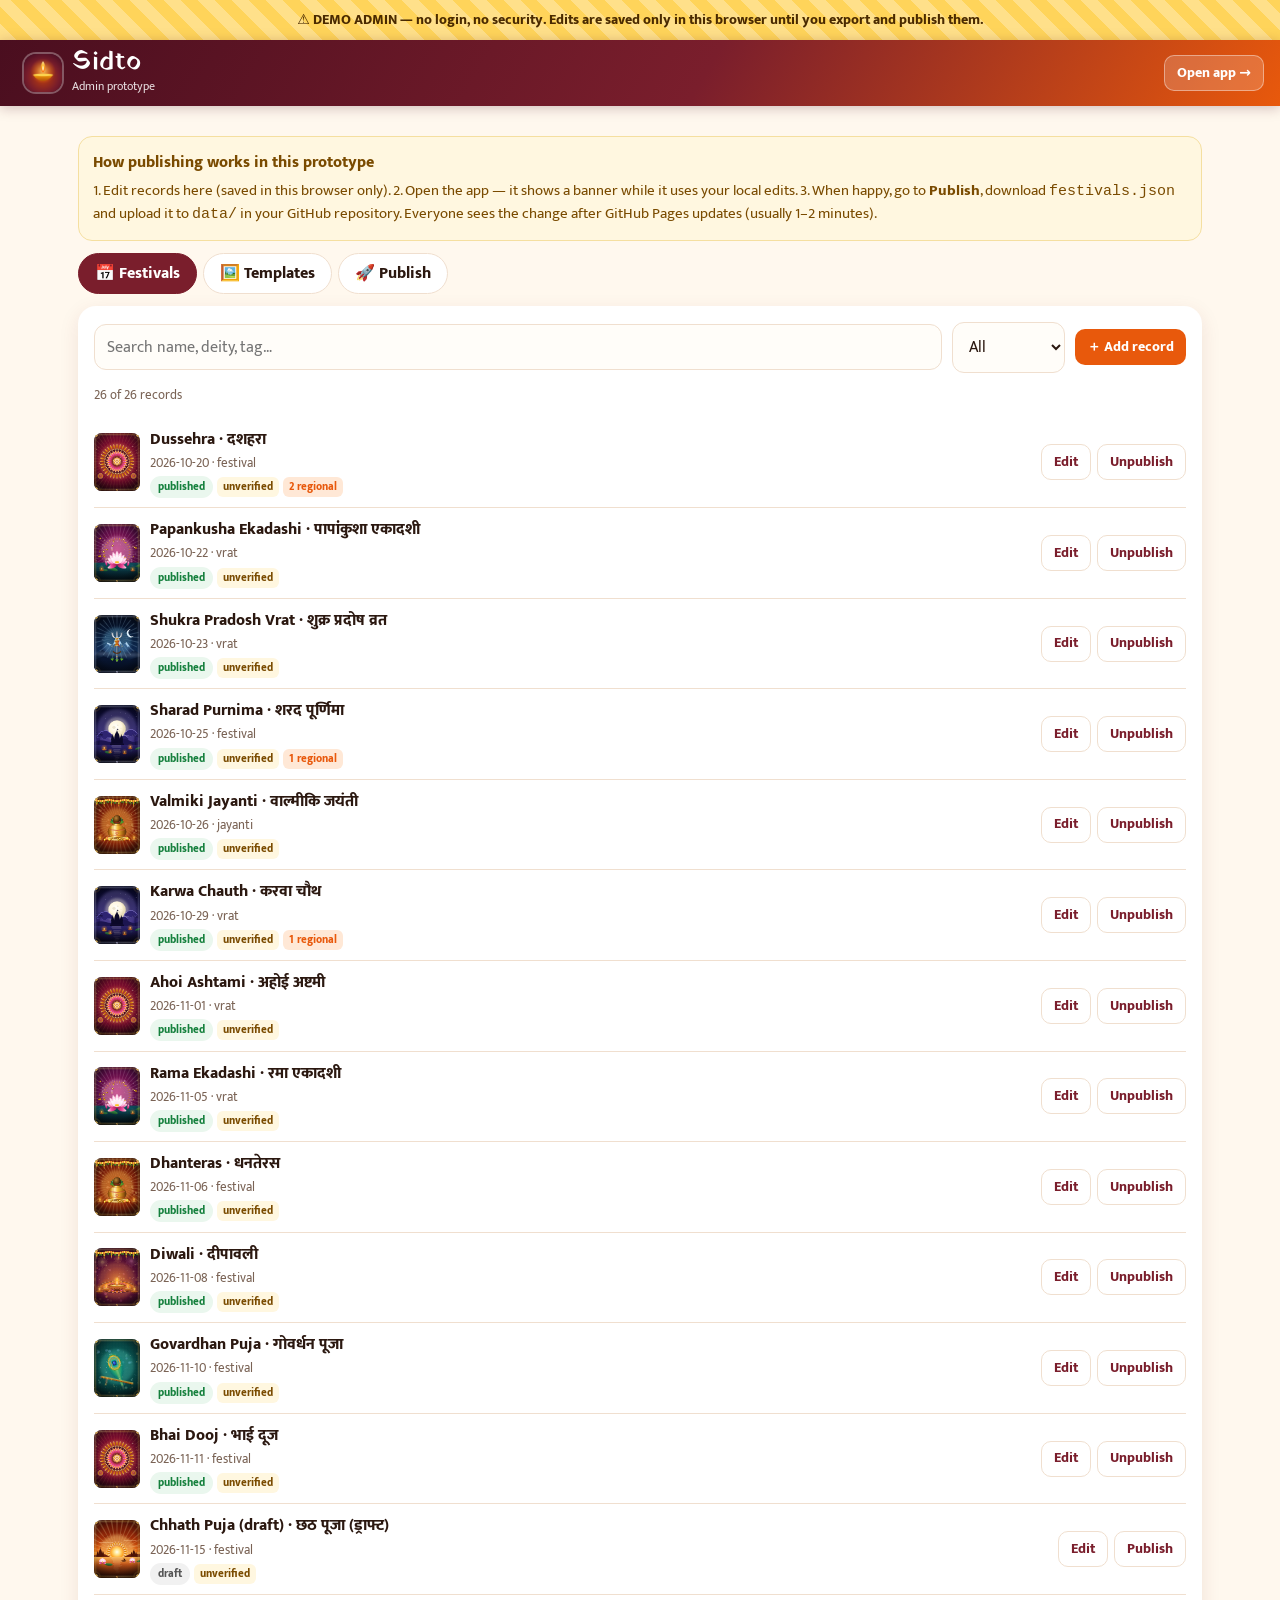
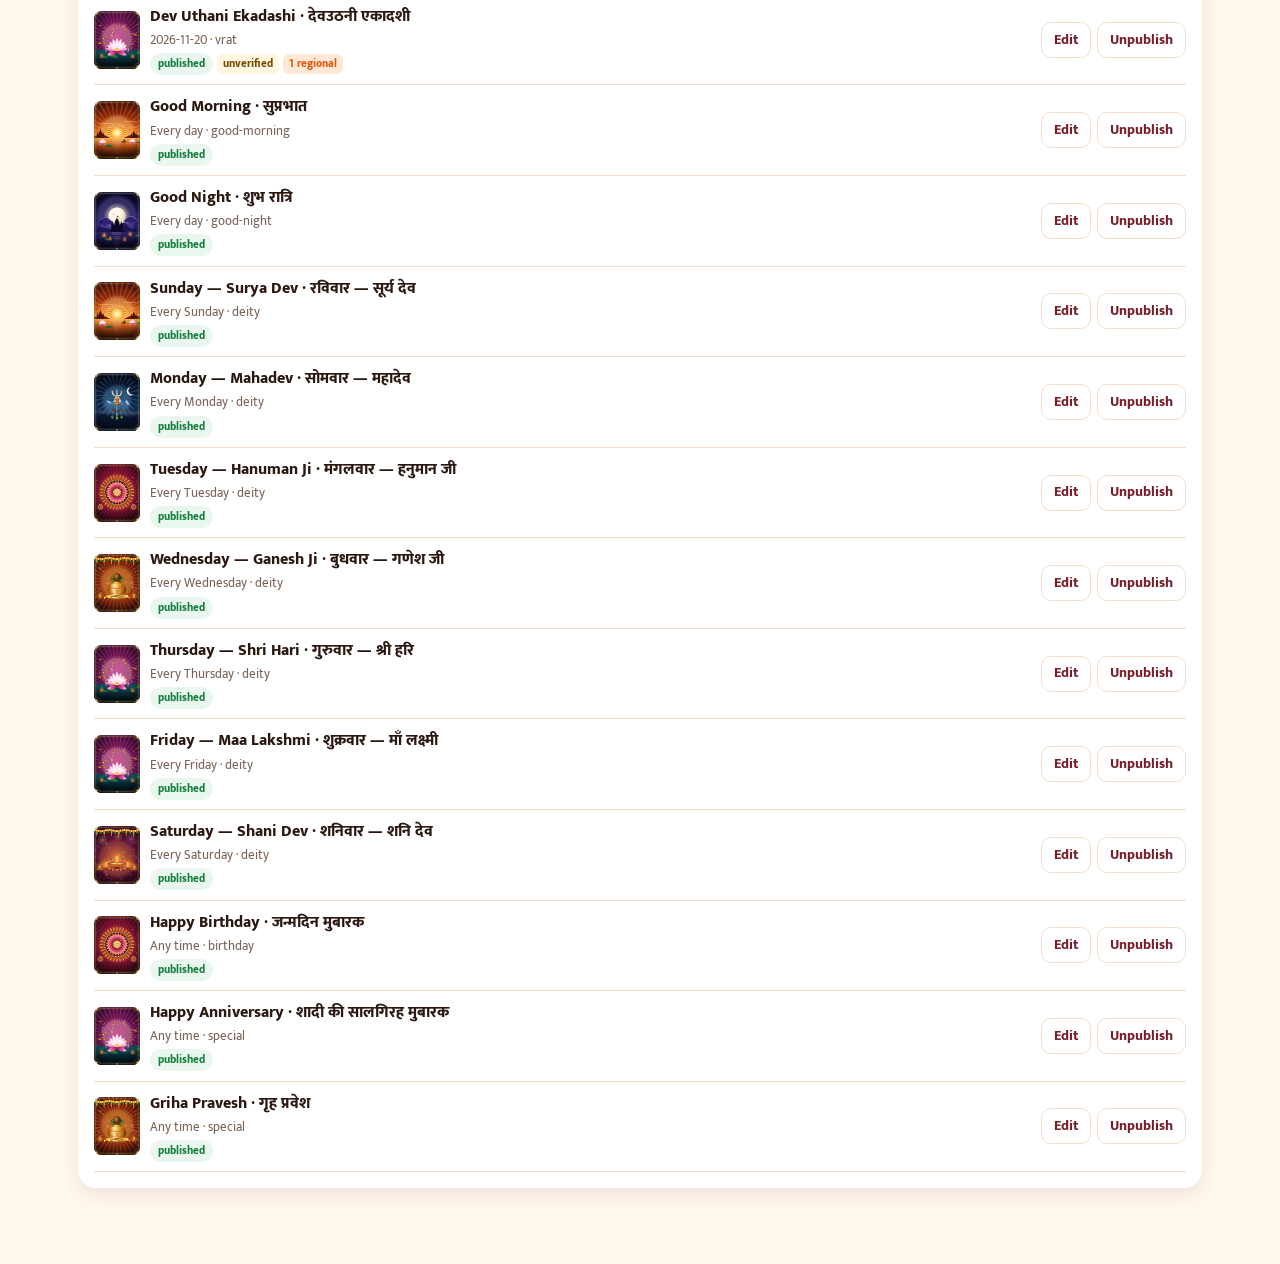
<file: admin.html>
<!doctype html>
<html lang="en">
<head>
  <meta charset="utf-8">
  <meta name="viewport" content="width=device-width, initial-scale=1, viewport-fit=cover">
  <title>Sidto Admin (demo)</title>
  <meta name="robots" content="noindex">
  <meta name="theme-color" content="#4A0E1F">
  <link rel="icon" href="assets/icons/icon.svg" type="image/svg+xml">
  <link rel="stylesheet" href="css/fonts.css">
  <link rel="stylesheet" href="css/style.css">
  <style>
    body { padding-bottom: 24px; padding-left: 0 !important; }
    .app-header { position: relative; }
    .demo-strip { background: repeating-linear-gradient(45deg, #FFE08A, #FFE08A 12px, #FFD45A 12px, #FFD45A 24px); color: #4A2A00; font-weight: 800; padding: 10px 16px; text-align: center; font-size: 14px; }
    .tabs { display: flex; gap: 6px; margin: 12px 0; overflow-x: auto; }
    .tabs button { border: 1.5px solid var(--line); background: #fff; border-radius: 999px; padding: 8px 16px; font-weight: 700; cursor: pointer; white-space: nowrap; }
    .tabs button[aria-selected="true"] { background: var(--maroon); color: #fff; border-color: var(--maroon); }
    .rec { display: flex; gap: 10px; align-items: center; padding: 10px 0; border-bottom: 1px solid var(--line); }
    .rec img { width: 46px; height: 58px; object-fit: cover; border-radius: 8px; flex: 0 0 auto; background: #eee; }
    .rec .info { flex: 1; min-width: 0; }
    .rec .info strong { display: block; overflow: hidden; text-overflow: ellipsis; white-space: nowrap; }
    .rec .acts { display: flex; gap: 6px; flex-wrap: wrap; justify-content: flex-end; }
    .st { font-size: 11px; font-weight: 800; padding: 2px 8px; border-radius: 999px; }
    .st.published { background: #EAF7EE; color: #15803D; } .st.draft { background: #F1F1F1; color: #555; }
    .two { display: grid; gap: 0 12px; grid-template-columns: 1fr 1fr; }
    .three { display: grid; gap: 0 12px; grid-template-columns: 1fr 1fr 1fr; }
    .issues li { margin-bottom: 4px; }
    #pvCanvas { width: 100%; max-width: 260px; border-radius: 12px; display: block; margin: 0 auto; }
    .admin-editor { display: grid; gap: 14px; }
    @media (min-width: 900px) { .admin-editor { grid-template-columns: 1fr 300px; align-items: start; } .admin-editor .pv { position: sticky; top: 12px; } }
  </style>
</head>
<body>
  <div class="demo-strip">⚠️ DEMO ADMIN — no login, no security. Edits are saved only in this browser until you export and publish them.</div>
  <header class="app-header">
    <a class="brand" href="index.html#/home"><img src="assets/icons/icon-192.png" alt="" width="38" height="38"><span><span class="brand-name">Sidto</span><span class="brand-tag">Admin prototype</span></span></a>
    <span class="header-spacer"></span>
    <a class="btn small ghost" href="index.html#/home">Open app →</a>
  </header>
  <main id="admin" class="shell">
    <p class="muted">Loading…</p>
  </main>
  <div class="toast" id="toast" role="status" aria-live="polite"></div>

  <script src="js/config.js"></script>
  <script src="js/i18n.js"></script>
  <script src="js/dates.js"></script>
  <script src="js/store.js"></script>
  <script src="js/data.js"></script>
  <script src="js/poster.js"></script>
  <script src="js/admin.js"></script>
</body>
</html>
</file>
<file: css/fonts.css>
/* Self-hosted fonts (SIL Open Font License — see assets/fonts/OFL-*.txt).
   Bundled so posters look the same offline and inside the APK. */
@font-face { font-family: "Mukta"; font-style: normal; font-weight: 400; font-display: swap; src: url("../assets/fonts/Mukta-Regular.woff") format("woff"); }
@font-face { font-family: "Mukta"; font-style: normal; font-weight: 600; font-display: swap; src: url("../assets/fonts/Mukta-SemiBold.woff") format("woff"); }
@font-face { font-family: "Mukta"; font-style: normal; font-weight: 800; font-display: swap; src: url("../assets/fonts/Mukta-ExtraBold.woff") format("woff"); }
@font-face { font-family: "Yatra One"; font-style: normal; font-weight: 400; font-display: swap; src: url("../assets/fonts/YatraOne-Regular.woff") format("woff"); }
</file>
<file: css/style.css>
/* Sidto — styles. Mobile first; wider screens get a side rail. */
:root {
  --maroon: #7A1E2C;
  --maroon-deep: #4A0E1F;
  --saffron: #E8590C;
  --saffron-soft: #FFE8D6;
  --gold: #F2B544;
  --gold-soft: #FFF4D6;
  --cream: #FFF8EE;
  --card: #FFFFFF;
  --ink: #2B1810;
  --muted: #7A6355;
  --line: #F0DFCF;
  --ok: #15803D;
  --warn-bg: #FFF7E0;
  --warn-ink: #7A4B00;
  --err-bg: #FDECEC;
  --err-ink: #8A1C1C;
  --radius: 18px;
  --shadow: 0 6px 20px rgba(122, 30, 44, .10);
  --nav-h: 64px;
  --font-display: "Yatra One", "Tiro Devanagari Hindi", Georgia, serif;
  --font-body: "Mukta", "Noto Sans Devanagari", system-ui, -apple-system, "Segoe UI", Roboto, sans-serif;
}

* { box-sizing: border-box; }
html, body { margin: 0; padding: 0; }
body {
  font-family: var(--font-body);
  font-size: 16px;
  line-height: 1.45;
  color: var(--ink);
  background: var(--cream);
  -webkit-tap-highlight-color: transparent;
  padding-bottom: calc(var(--nav-h) + env(safe-area-inset-bottom));
}
img { max-width: 100%; display: block; }
button, input, select, textarea { font: inherit; color: inherit; }
a { color: var(--maroon); }
.sr-only { position: absolute; width: 1px; height: 1px; overflow: hidden; clip: rect(0 0 0 0); }

/* ---------- Header ---------- */
.app-header {
  position: sticky; top: 0; z-index: 20;
  display: flex; align-items: center; gap: 12px;
  padding: 10px 16px;
  padding-top: calc(10px + env(safe-area-inset-top));
  background: linear-gradient(120deg, var(--maroon-deep), var(--maroon) 55%, var(--saffron));
  color: #fff;
  box-shadow: 0 2px 12px rgba(74, 14, 31, .25);
}
.brand { display: flex; align-items: center; gap: 10px; text-decoration: none; color: inherit; }
.brand img { width: 38px; height: 38px; border-radius: 12px; box-shadow: 0 0 0 2px rgba(255,255,255,.3); }
.brand-name { font-family: var(--font-display); font-size: 26px; line-height: 1; letter-spacing: .5px; }
.brand-tag { font-size: 12px; opacity: .85; display: block; margin-top: 2px; }
.header-spacer { flex: 1; }
.lang-toggle { display: flex; background: rgba(255,255,255,.15); border-radius: 999px; padding: 3px; }
.lang-toggle button {
  border: 0; background: transparent; color: #fff; padding: 6px 12px; border-radius: 999px;
  font-weight: 700; font-size: 14px; cursor: pointer; min-height: 34px;
}
.lang-toggle button[aria-pressed="true"] { background: #fff; color: var(--maroon); }

/* ---------- Layout ---------- */
.shell { max-width: 1180px; margin: 0 auto; }
main { padding: 12px 16px 24px; min-height: 60vh; }
.section { margin: 22px 0 8px; }
.section-head { display: flex; align-items: baseline; justify-content: space-between; gap: 8px; margin-bottom: 10px; }
.section-title { font-family: var(--font-display); font-weight: 400; font-size: 22px; margin: 0; color: var(--maroon); }
.section-sub { color: var(--muted); font-size: 14px; }
.page-title { font-family: var(--font-display); font-weight: 400; font-size: 28px; color: var(--maroon); margin: 8px 0 4px; }
.page-intro { color: var(--muted); margin: 0 0 14px; }

/* ---------- Banners & notices ---------- */
.banners { display: grid; gap: 6px; padding: 8px 16px 0; max-width: 1180px; margin: 0 auto; }
.banner {
  display: flex; gap: 8px; align-items: center; justify-content: space-between;
  font-size: 13px; padding: 8px 12px; border-radius: 12px;
  background: var(--warn-bg); color: var(--warn-ink); border: 1px solid #F5DFA0;
}
.banner button { border: 0; background: var(--warn-ink); color: #fff; border-radius: 8px; padding: 4px 10px; font-size: 12px; cursor: pointer; }
.notice { border-radius: 14px; padding: 14px; margin: 12px 0; font-size: 15px; }
.notice h3 { margin: 0 0 6px; font-size: 16px; }
.notice p { margin: 0 0 8px; }
.notice p:last-child { margin-bottom: 0; }
.notice.warn { background: var(--warn-bg); color: var(--warn-ink); border: 1px solid #F5DFA0; }
.notice.err { background: var(--err-bg); color: var(--err-ink); border: 1px solid #F6C4C4; }
.notice.ok { background: #EAF7EE; color: #14532D; border: 1px solid #BBE5C8; }
.notice.info { background: #FFF; border: 1px solid var(--line); color: var(--ink); }

/* ---------- Hero ---------- */
.hero {
  position: relative; overflow: hidden; border-radius: 24px; color: #fff;
  min-height: 210px; display: flex; align-items: flex-end;
  background: var(--maroon) center/cover no-repeat; box-shadow: var(--shadow);
}
.hero::after { content: ""; position: absolute; inset: 0; background: linear-gradient(180deg, rgba(0,0,0,0) 20%, rgba(30,5,10,.78)); }
.hero-body { position: relative; z-index: 1; padding: 18px; width: 100%; }
.hero-date { font-size: 13px; opacity: .9; text-transform: uppercase; letter-spacing: .08em; }
.hero-title { font-family: var(--font-display); font-size: 34px; line-height: 1.1; margin: 4px 0; }
.hero-wish { margin: 0 0 12px; opacity: .95; }
.hero-actions { display: flex; gap: 8px; flex-wrap: wrap; }

/* ---------- Buttons ---------- */
.btn {
  display: inline-flex; align-items: center; justify-content: center; gap: 6px;
  min-height: 44px; padding: 10px 16px; border-radius: 12px; border: 0;
  background: var(--saffron); color: #fff; font-weight: 700; font-size: 15px;
  text-decoration: none; cursor: pointer; transition: transform .1s, filter .2s;
}
.btn:active { transform: scale(.97); }
.btn:disabled { opacity: .55; cursor: not-allowed; }
.btn.secondary { background: #fff; color: var(--maroon); border: 1.5px solid var(--line); }
.btn.ghost { background: rgba(255,255,255,.18); color: #fff; border: 1px solid rgba(255,255,255,.4); }
.btn.maroon { background: var(--maroon); }
.btn.danger { background: #fff; color: var(--err-ink); border: 1.5px solid #F2C2C2; }
.btn.small { min-height: 36px; padding: 6px 12px; font-size: 14px; border-radius: 10px; }
.btn.block { width: 100%; }
.btn-row { display: flex; gap: 10px; flex-wrap: wrap; }
.btn-row .btn { flex: 1 1 140px; }

/* ---------- Day chips (5-day gallery) ---------- */
.chips { display: flex; gap: 8px; overflow-x: auto; padding: 2px 2px 8px; scrollbar-width: none; scroll-snap-type: x proximity; }
.chips::-webkit-scrollbar { display: none; }
.day-chip {
  flex: 0 0 auto; scroll-snap-align: start;
  display: grid; justify-items: center; gap: 0; min-width: 62px; padding: 8px 10px;
  border-radius: 14px; border: 1.5px solid var(--line); background: #fff; cursor: pointer;
}
.day-chip .wd { font-size: 12px; color: var(--muted); }
.day-chip .dn { font-size: 20px; font-weight: 800; line-height: 1.1; }
.day-chip .mo { font-size: 11px; color: var(--muted); }
.day-chip[aria-pressed="true"] { background: var(--maroon); border-color: var(--maroon); color: #fff; }
.day-chip[aria-pressed="true"] .wd, .day-chip[aria-pressed="true"] .mo { color: #FFE3C4; }
.pill {
  flex: 0 0 auto; border: 1.5px solid var(--line); background: #fff; color: var(--maroon);
  border-radius: 999px; padding: 7px 14px; font-weight: 700; font-size: 14px; text-decoration: none; white-space: nowrap;
}

/* ---------- Cards ---------- */
.grid { display: grid; gap: 12px; grid-template-columns: repeat(2, minmax(0, 1fr)); }
.card { background: var(--card); border-radius: var(--radius); overflow: hidden; box-shadow: var(--shadow); display: flex; flex-direction: column; }
.card-media { position: relative; aspect-ratio: 4 / 5; background: var(--maroon) center/cover; overflow: hidden; cursor: pointer; border: 0; padding: 0; width: 100%; text-align: left; color: #fff; }
.card-media img.bg { position: absolute; inset: 0; width: 100%; height: 100%; object-fit: cover; }
.card-media::after { content: ""; position: absolute; inset: 0; background: linear-gradient(180deg, rgba(0,0,0,.45), rgba(0,0,0,0) 32%, rgba(0,0,0,0) 62%, rgba(0,0,0,.6)); }
.card-title { position: absolute; z-index: 1; top: 10px; left: 10px; right: 10px; font-family: var(--font-display); font-size: 19px; line-height: 1.15; text-align: center; text-shadow: 0 2px 8px rgba(0,0,0,.6); }
.card-user { position: absolute; z-index: 1; left: 10px; right: 10px; bottom: 10px; display: flex; align-items: center; gap: 8px; }
.card-user img, .card-user .ph { width: 34px; height: 34px; border-radius: 50%; object-fit: cover; border: 2px solid var(--gold); flex: 0 0 auto; }
.card-user .ph { background: rgba(255,255,255,.25); display: grid; place-items: center; font-size: 16px; }
.card-user span { font-weight: 800; font-size: 14px; text-shadow: 0 1px 6px rgba(0,0,0,.7); overflow: hidden; text-overflow: ellipsis; white-space: nowrap; }
.badge { position: absolute; z-index: 2; top: 8px; right: 8px; background: rgba(0,0,0,.5); color: #fff; font-size: 11px; padding: 2px 8px; border-radius: 999px; }
.card-meta { padding: 8px 10px 0; font-size: 12px; color: var(--muted); display: flex; gap: 6px; flex-wrap: wrap; align-items: center; }
.tag { background: var(--saffron-soft); color: var(--saffron); border-radius: 6px; padding: 1px 6px; font-weight: 700; font-size: 11px; }
.tag.warn { background: var(--warn-bg); color: var(--warn-ink); }
.card-actions { display: flex; gap: 6px; padding: 8px 10px 10px; }
.card-actions button { flex: 1; min-width: 0; min-height: 38px; border: 0; border-radius: 10px; font-weight: 700; font-size: 13px; cursor: pointer; white-space: nowrap; overflow: hidden; text-overflow: ellipsis; padding: 0 6px; }
.card-actions .a-video { flex: 0 0 46px; }
.card-actions .a-poster { background: var(--saffron); color: #fff; }
.card-actions .a-video { background: var(--gold-soft); color: var(--maroon); }

/* Horizontal scrolling list (upcoming) */
.hscroll { display: grid; grid-auto-flow: column; grid-auto-columns: 46%; gap: 12px; overflow-x: auto; padding-bottom: 8px; scroll-snap-type: x mandatory; scrollbar-width: none; }
.hscroll::-webkit-scrollbar { display: none; }
.hscroll > * { scroll-snap-align: start; }

/* Category tiles */
.cat-grid { display: grid; grid-template-columns: repeat(4, minmax(0, 1fr)); gap: 10px; }
.cat-tile {
  display: grid; justify-items: center; gap: 4px; padding: 12px 4px; border-radius: 16px;
  background: #fff; border: 1.5px solid var(--line); text-decoration: none; color: var(--ink);
  font-size: 12.5px; font-weight: 700; text-align: center; line-height: 1.2;
}
.cat-tile .ic { font-size: 26px; width: 48px; height: 48px; display: grid; place-items: center; border-radius: 50%; background: var(--gold-soft); }

/* ---------- Skeleton / empty ---------- */
.skeleton { border-radius: var(--radius); background: linear-gradient(90deg, #F3E6D8 25%, #FBF1E6 50%, #F3E6D8 75%); background-size: 200% 100%; animation: sh 1.2s infinite; }
@keyframes sh { to { background-position: -200% 0; } }
.sk-card { aspect-ratio: 4 / 5.6; }
.empty { text-align: center; padding: 28px 16px; color: var(--muted); background: #fff; border-radius: var(--radius); border: 1.5px dashed var(--line); }
.empty .ic { font-size: 34px; }

/* ---------- Forms ---------- */
.panel { background: #fff; border-radius: var(--radius); box-shadow: var(--shadow); padding: 16px; margin-bottom: 14px; }
.field { display: grid; gap: 6px; margin-bottom: 14px; }
.field > label, .field > .label { font-weight: 700; font-size: 14px; }
.field small { color: var(--muted); }
input[type=text], input[type=date], input[type=url], input[type=number], select, textarea {
  width: 100%; min-height: 46px; padding: 10px 12px; border-radius: 12px; border: 1.5px solid var(--line); background: #FFFDF9;
}
textarea { min-height: 90px; resize: vertical; }
input:focus, select:focus, textarea:focus, button:focus-visible, a:focus-visible { outline: 3px solid rgba(232, 89, 12, .35); outline-offset: 1px; }
input[type=range] { width: 100%; accent-color: var(--saffron); min-height: 32px; }
.check { display: flex; align-items: center; gap: 8px; font-weight: 600; min-height: 36px; }
.check input { width: 20px; height: 20px; accent-color: var(--saffron); }
.seg { display: flex; background: var(--cream); border: 1.5px solid var(--line); border-radius: 12px; padding: 3px; }
.seg button { flex: 1; border: 0; background: transparent; padding: 8px 6px; border-radius: 9px; font-weight: 700; cursor: pointer; min-height: 38px; }
.seg button[aria-pressed="true"] { background: var(--maroon); color: #fff; }
.swatches { display: flex; gap: 10px; flex-wrap: wrap; }
.swatch { width: 36px; height: 36px; border-radius: 50%; border: 3px solid #fff; box-shadow: 0 0 0 1.5px var(--line); cursor: pointer; display: grid; place-items: center; font-size: 11px; font-weight: 800; }
.swatch[aria-pressed="true"] { box-shadow: 0 0 0 3px var(--saffron); }

.avatar-edit { display: flex; align-items: center; gap: 14px; }
.avatar { width: 88px; height: 88px; border-radius: 50%; object-fit: cover; border: 3px solid var(--gold); background: var(--gold-soft); display: grid; place-items: center; font-size: 36px; flex: 0 0 auto; }

/* ---------- Editor (poster/video) ---------- */
.editor { display: grid; gap: 14px; }
.preview-wrap { background: #24100A; border-radius: var(--radius); padding: 10px; box-shadow: var(--shadow); display: grid; place-items: center; }
.preview-wrap canvas { width: 100%; max-width: 440px; height: auto; border-radius: 12px; display: block; background: #3a1508; }
.preview-wrap.video canvas { max-width: 330px; }
.thumbs { display: flex; gap: 8px; overflow-x: auto; padding-bottom: 6px; }
.thumb { flex: 0 0 64px; height: 80px; border-radius: 10px; border: 3px solid transparent; padding: 0; overflow: hidden; cursor: pointer; background: #eee center/cover; }
.thumb[aria-pressed="true"] { border-color: var(--saffron); }
.thumb.add { display: grid; place-items: center; background: var(--gold-soft); color: var(--maroon); font-size: 24px; font-weight: 800; border: 2px dashed var(--gold); }
.prompt-box { white-space: pre-wrap; background: #FFFDF9; border: 1.5px solid var(--line); border-radius: 12px; padding: 12px; font-size: 14px; max-height: 260px; overflow: auto; }
.status-dot { display: inline-flex; align-items: center; gap: 6px; font-size: 13px; font-weight: 700; padding: 4px 10px; border-radius: 999px; }
.status-dot::before { content: ""; width: 8px; height: 8px; border-radius: 50%; background: currentColor; }
.status-dot.off { background: var(--warn-bg); color: var(--warn-ink); }
.status-dot.on { background: #EAF7EE; color: var(--ok); }
.result-img { border-radius: 14px; max-height: 520px; margin: 0 auto; }
video.exported { width: 100%; max-width: 330px; border-radius: 12px; margin: 0 auto; background: #000; }

/* ---------- Bottom nav ---------- */
.bottom-nav {
  position: fixed; left: 0; right: 0; bottom: 0; z-index: 30;
  display: grid; grid-template-columns: repeat(5, 1fr);
  height: calc(var(--nav-h) + env(safe-area-inset-bottom)); padding-bottom: env(safe-area-inset-bottom);
  background: #fff; border-top: 1px solid var(--line); box-shadow: 0 -4px 16px rgba(122, 30, 44, .08);
}
.bottom-nav a { display: grid; justify-items: center; align-content: center; gap: 2px; text-decoration: none; color: var(--muted); font-size: 11.5px; font-weight: 700; }
.bottom-nav a .ic { font-size: 21px; line-height: 1; }
.bottom-nav a[aria-current="page"] { color: var(--maroon); }
.bottom-nav a[aria-current="page"] .ic { transform: translateY(-1px); filter: drop-shadow(0 2px 4px rgba(232,89,12,.4)); }

/* ---------- Toast ---------- */
.toast {
  position: fixed; left: 50%; bottom: calc(var(--nav-h) + 16px + env(safe-area-inset-bottom)); transform: translateX(-50%) translateY(20px);
  background: var(--ink); color: #fff; padding: 10px 16px; border-radius: 12px; font-size: 14px; max-width: 90vw;
  opacity: 0; pointer-events: none; transition: .25s; z-index: 50; text-align: center;
}
.toast.show { opacity: 1; transform: translateX(-50%) translateY(0); }

.muted { color: var(--muted); }
.small { font-size: 13px; }
.mt0 { margin-top: 0; }
.row-between { display: flex; justify-content: space-between; align-items: center; gap: 10px; flex-wrap: wrap; }
hr.soft { border: 0; border-top: 1px solid var(--line); margin: 16px 0; }

/* ---------- Wider screens ---------- */
@media (min-width: 600px) {
  .grid { grid-template-columns: repeat(3, minmax(0, 1fr)); }
  .hscroll { grid-auto-columns: 30%; }
  .cat-grid { grid-template-columns: repeat(8, minmax(0, 1fr)); }
}
@media (min-width: 900px) {
  body { padding-bottom: 0; padding-left: 96px; }
  .bottom-nav {
    top: 0; right: auto; width: 96px; height: 100vh; grid-template-columns: 1fr; grid-auto-rows: 84px; align-content: center;
    border-top: 0; border-right: 1px solid var(--line); padding: 0;
  }
  .app-header { padding-left: 24px; }
  main { padding: 18px 28px 40px; }
  .grid { grid-template-columns: repeat(4, minmax(0, 1fr)); }
  .hscroll { grid-auto-columns: 22%; }
  .hero { min-height: 280px; }
  .hero-title { font-size: 44px; }
  .editor { grid-template-columns: minmax(0, 1fr) minmax(0, 1fr); align-items: start; }
  .editor .preview-wrap { position: sticky; top: 80px; }
  .toast { bottom: 24px; }
}
@media (prefers-reduced-motion: reduce) { * { animation: none !important; transition: none !important; } }
</file>
